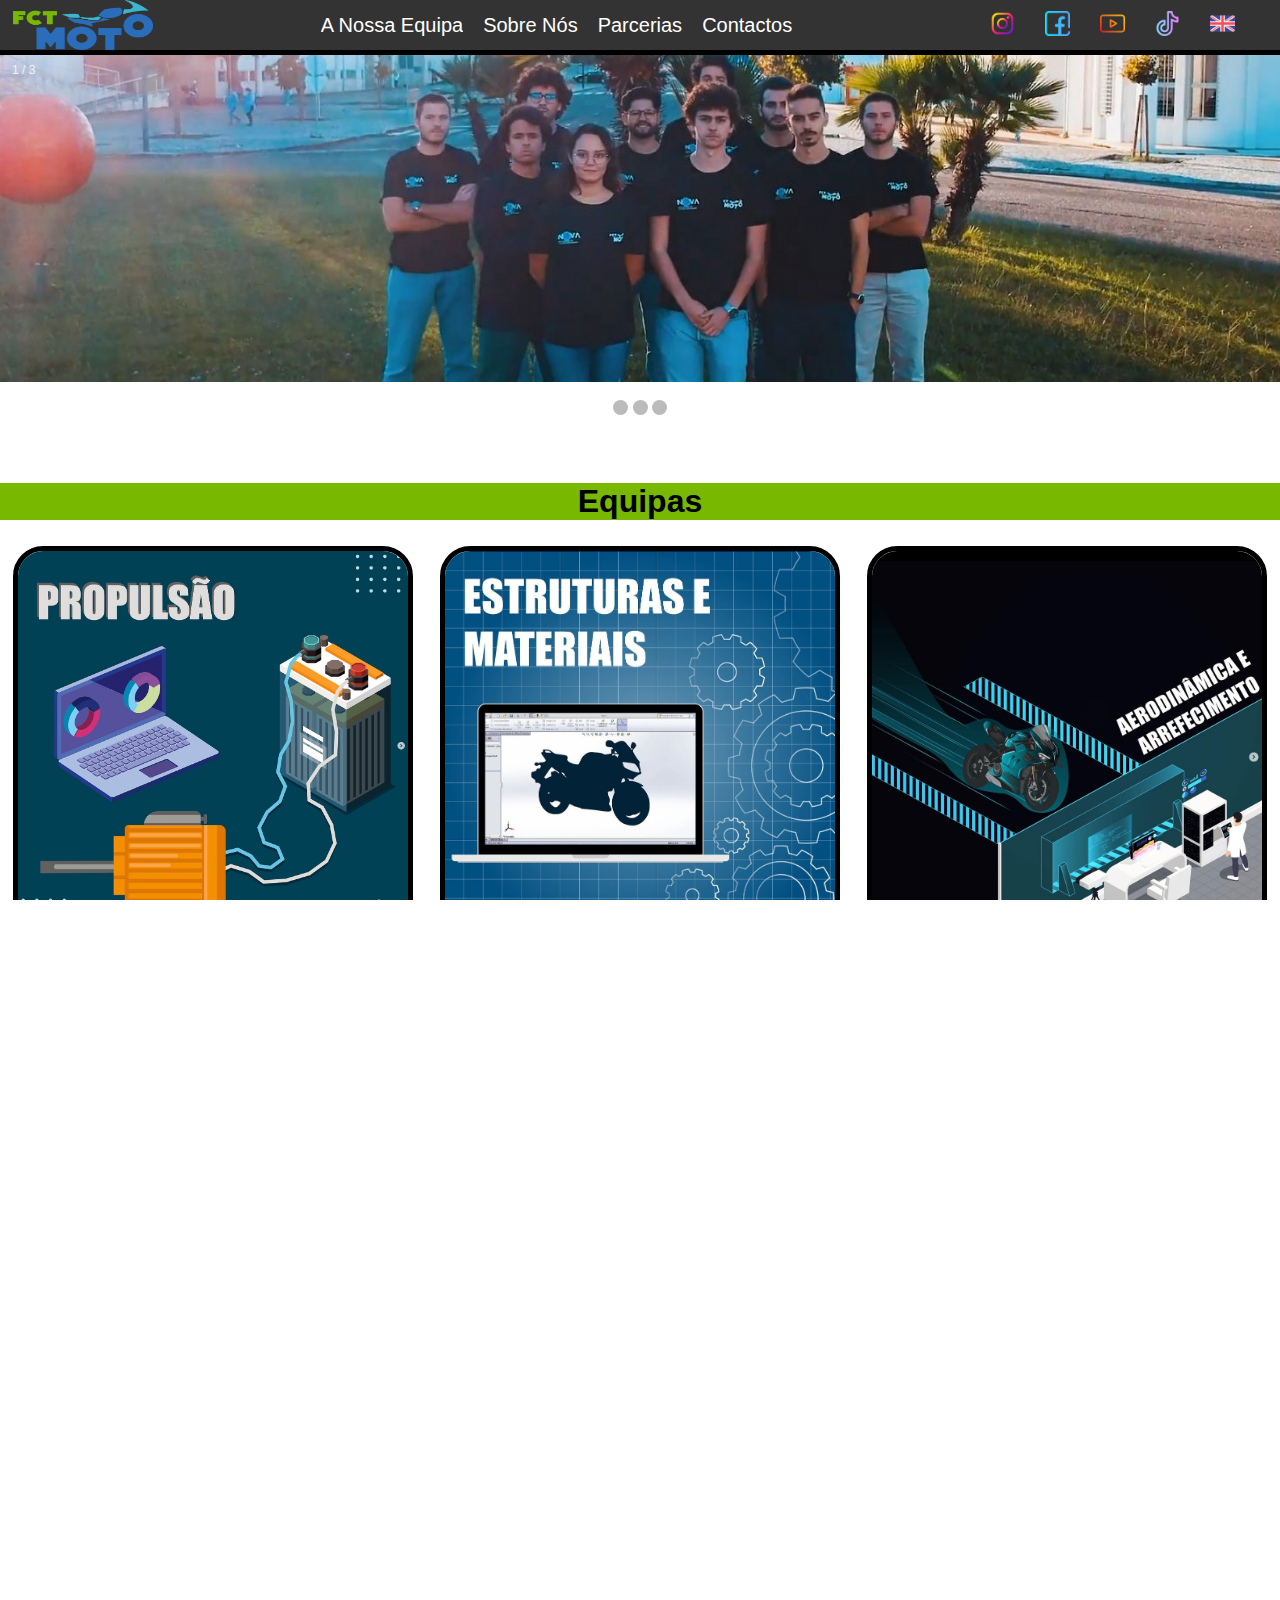
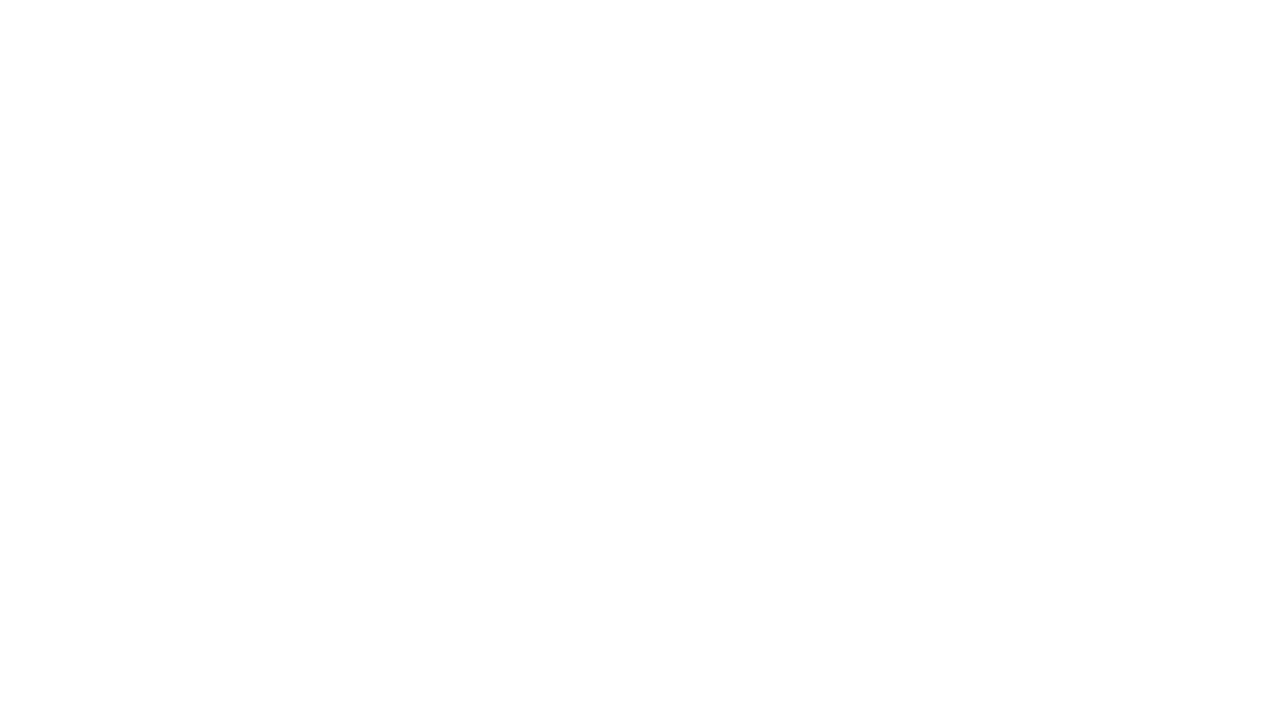
<file: FCT-MOTO/index.html>
<html>
    <head>
        <link rel="stylesheet" href="style.css">
       
    </head>
    <body>
        
        

            <div class="Header">
                <header>
                    <nav>
                            <div class="logo-box">
                            <a class="logo" href="main.html"><img class="img_logo"src="logo1.png"></a>
                            </div>
                            <div class="menu">
                                <ul >
                                    <li id="Equipa" class="first"><a href="team.html">A Nossa Equipa</a></li>
                                    <li><a id="Contactos"  href="main.html">Sobre Nós</a></li>
                                    <li><a id="Parcerias" href="">Parcerias</a></li>
                                    <li><a href="">Contactos</a></li>
                                    
                                </ul>
                            </div>
                            <div class="social-networks">
                            <ul >
                                <li><a href="https://www.instagram.com/fctmotounl/"><img class="social-networks-logo" src="instagram.png"></a></li>
                                <li><a href=""><img class="social-networks-logo" src="facebook.png"></a></li>
                                <li><a href=""><img class="social-networks-logo" src="youtube.png"></a></li>
                                <li><a href="https://www.tiktok.com/@fctmoto"><img class="social-networks-logo" src="tik-tok.png"></a></li>
                                <li><a href=""><img class="social-networks-logo" src="reino-unido.png"></a></li>
                            </ul>
                           </div>
                            
                    </nav> 
                </header>
            </div>
            <div class="slideshow-container">

                <!-- Full-width images with number and caption text -->
                <div class="mySlides fade">
                  <div class="numbertext">1 / 3</div>
                  <img src="fundo.png" style="width:100%",style="height:50px">
                  
                </div>
              
                <div class="mySlides fade">
                  <div class="numbertext">2 / 3</div>
                  <img src="fundo.png" style="width:100%",style="height:50px">                  
                </div>
              
                <div class="mySlides fade">
                  <div class="numbertext">3 / 3</div>
                  <img src="fundo.png" style="width:100%",style="height:50px">                
                </div>
              

              </div>
              <br>
              
              <!-- The dots/circles -->
              <div style="text-align:center">
                <span class="dot" onclick="currentSlide(1)"></span> 
                <span class="dot" onclick="currentSlide(2)"></span> 
                <span class="dot" onclick="currentSlide(3)"></span> 
              </div>
              <script>
                let slideIndex = 0;
                showSlides();

                function showSlides() {
                    let i;
                    let slides = document.getElementsByClassName("mySlides");
                    for (i = 0; i < slides.length; i++) {
                        slides[i].style.display = "none"; 
                    }
                    slideIndex++;
                    if (slideIndex > slides.length) {slideIndex = 1} 
                    slides[slideIndex-1].style.display = "block"; 
                    setTimeout(showSlides, 2000); // Change image every 2 seconds
                }
              </script>
            <div class="content">
                <h1 class="Equipas">Equipas</h1>
                <div class="moldura">
                    <div class="seccao-moldura">
                        <a href="team.html#Propulsão">
                        <img src="Propulsao.png">
                        </a>
                        
                    </div>
                    <div class="seccao-moldura">
                        <a href="team.html#Dinâmica-Estruturas">
                            <img src="Screenshot 2022-07-16 at 19.51.15.png">
                        </a>
                    </div>
                    <div class="seccao-moldura">
                        <a href="team.html#Aerodinâmica-Arrefecimento">
                            <img src="Screenshot 2022-07-16 at 19.51.34.png">
                        </a>
                    </div>
                    
                    
                </div>
                <div class="moldura-baixo">
                    <div class="seccao-moldura">
                        <a href="team.html#Marketing">
                        <img src="Screenshot 2022-07-16 at 19.51.51.png">
                        </a>
                    </div>
                    
                    <div class="seccao-moldura">
                        <a href="team.html#Eletronica">
                            <img src="Screenshot 2022-07-16 at 19.52.07.png">
                        </a>

                    </div>
                    <div class="seccao-moldura">
                        <a href="team.html#Propulsão">
                            <img src="Propulsao.png">
                        </a>
                    </div>
                    
                    
                </div>
            </div>
            <div class="video">
                <h1>Último Vídeo</h1>
                <iframe width="50%" height="450" src="https://www.youtube.com/embed/s0mEyNEo5uc" title="YouTube video player" frameborder="0" allow="accelerometer; autoplay; clipboard-write; encrypted-media; gyroscope; picture-in-picture" allowfullscreen></iframe>

            </div>
            
            
            <div class="footer">
                <div class="big-logo">
                    <a href="main.html">
                        <img src="logo1.png">
                    </a>
                    
                </div>
                <div class="contacts">
                    <h1>Contactos</h1>
                    <div class="flex-contactos">
                        <img src="telefone.png">
                        <p>+351 962448135</p>
                    </div>
                    
                    <div class="flex-contactos">
                        <img src="o-email.png">
                        <p>diogodbraz@icloud.com</p>
                    </div>
                    <div class="flex-contactos">
                        <a href="https://www.instagram.com/fctmotounl/">
                            <img src="instagram.png">
                        </a>
                        <a href=""> 
                            <img src="facebook.png">
                        </a>
                        <a href="https://www.tiktok.com/@fctmoto">
                            <img src="youtube.png">
                        </a>
                        <a href="https://www.tiktok.com/@fctmoto">
                            <img src="tik-tok.png">
                        </a>
                        
                        
                    </div>
                </div>
            </div>
        
    </body>
</html>
</file>
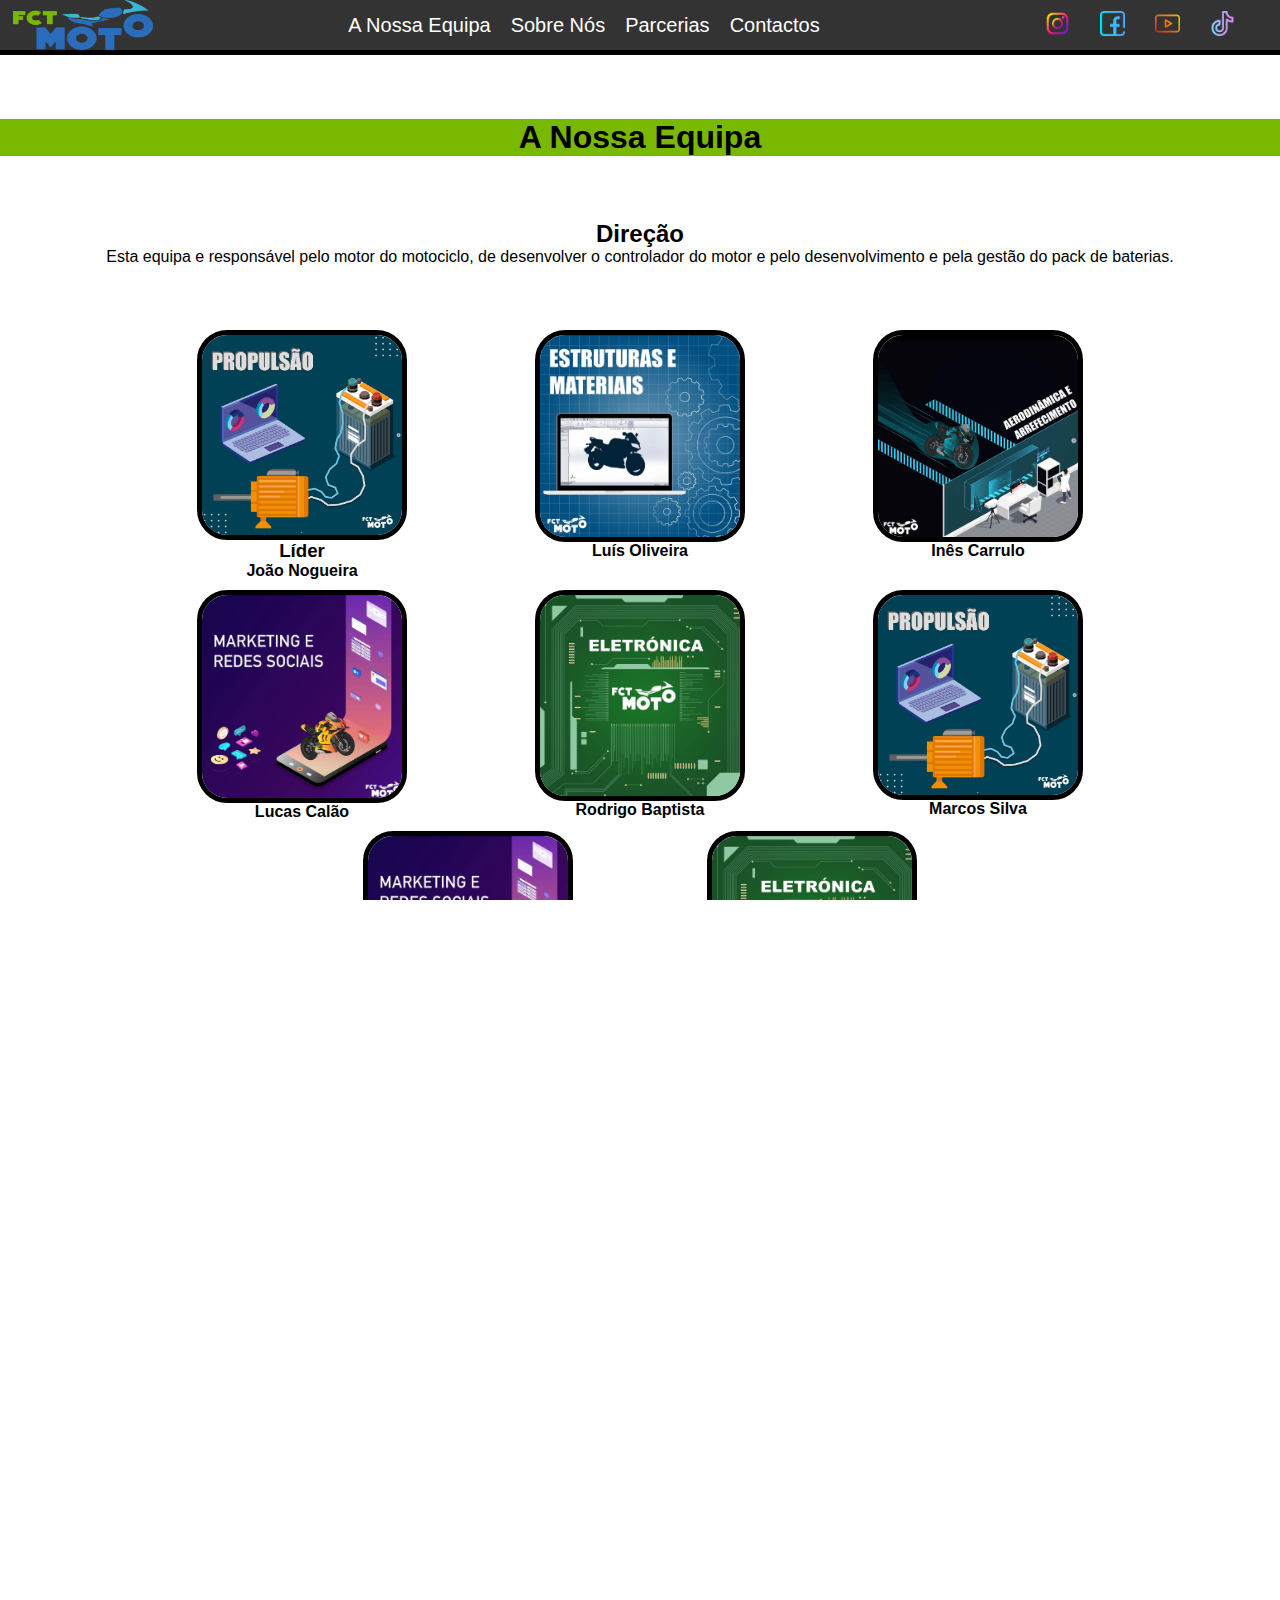
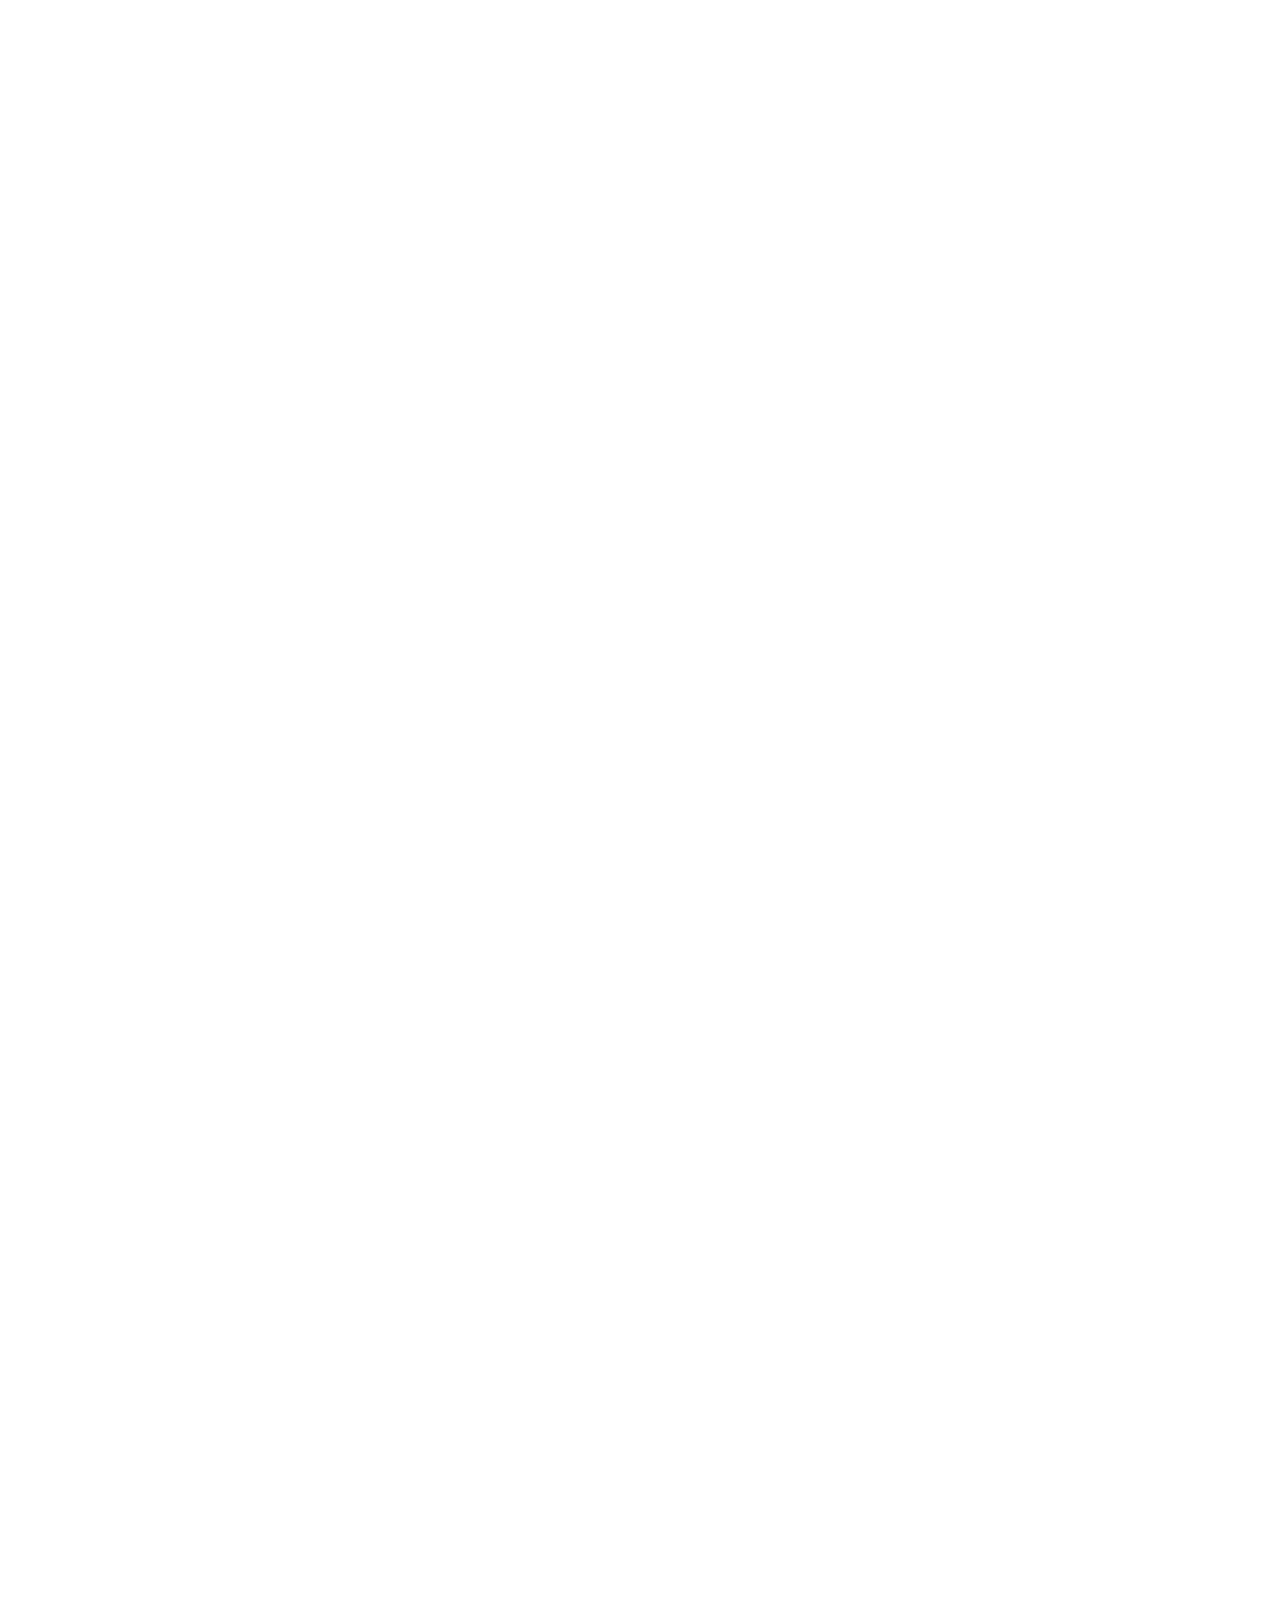
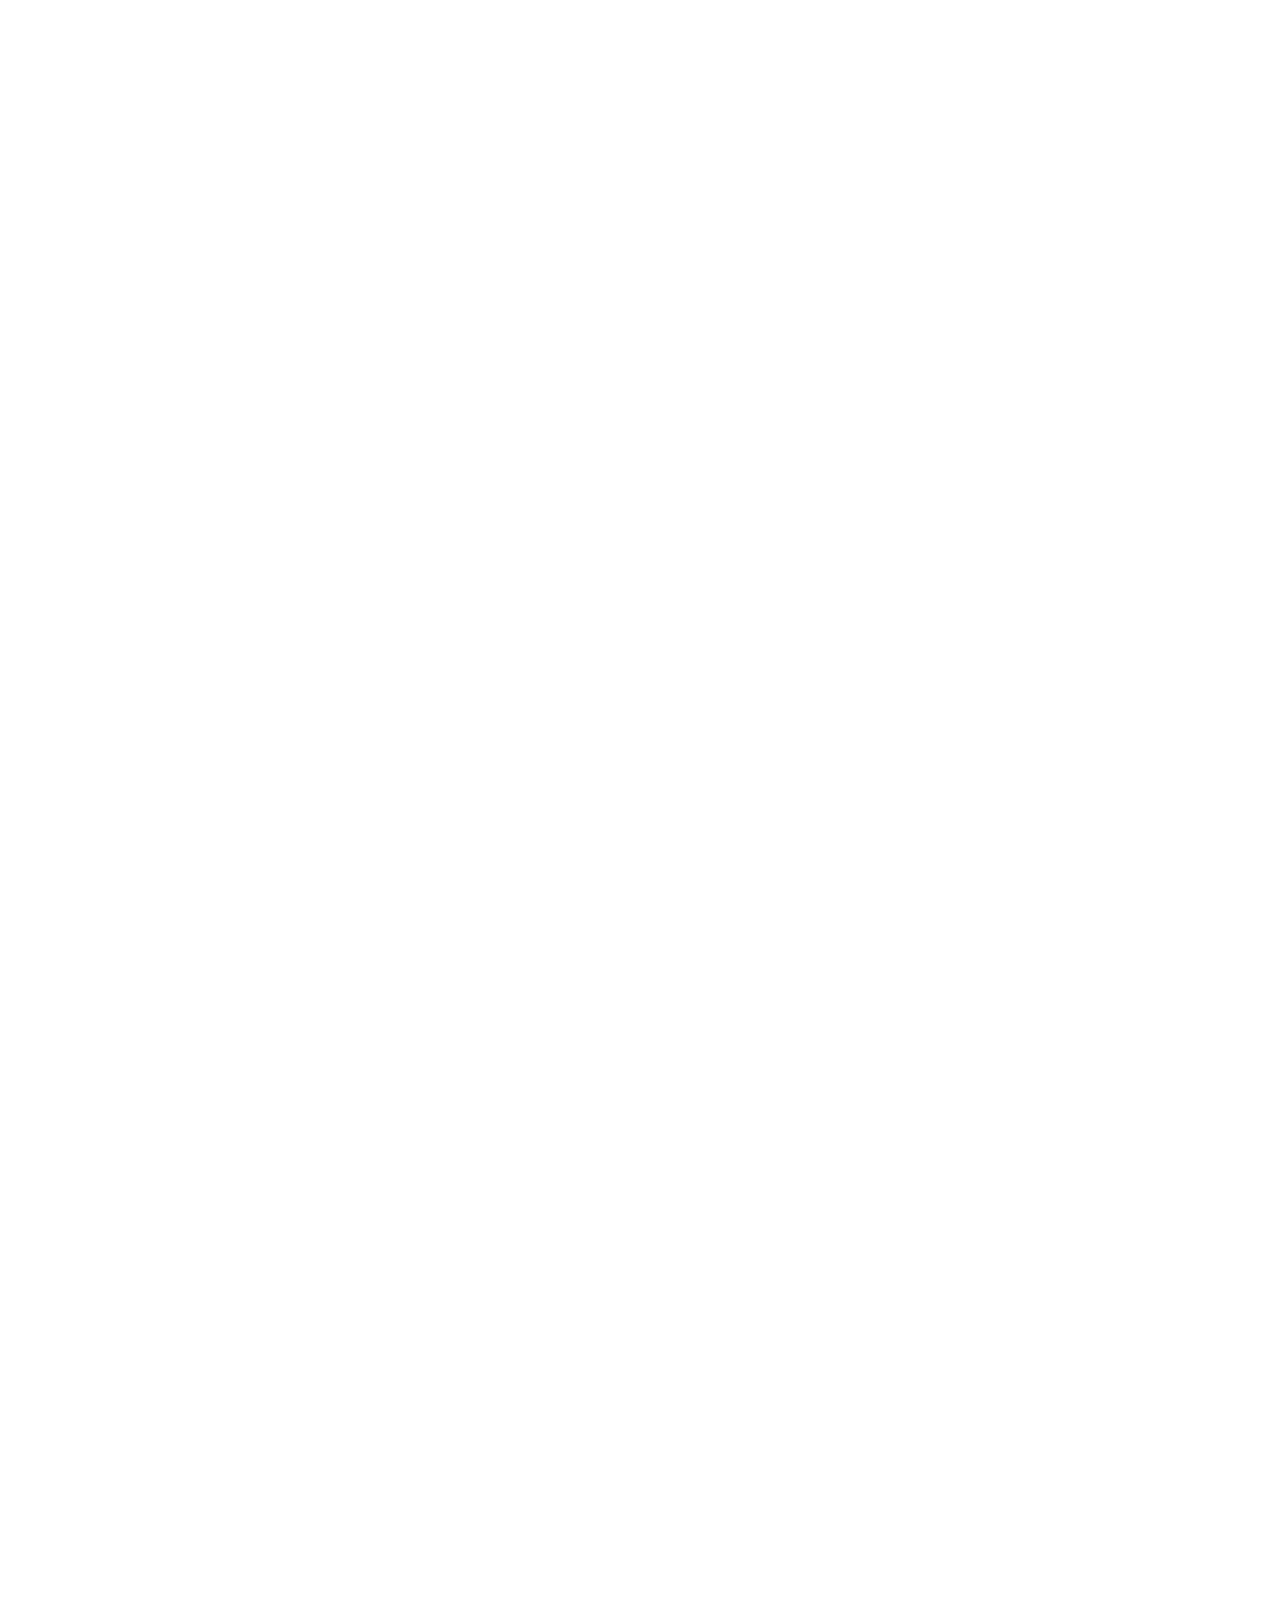
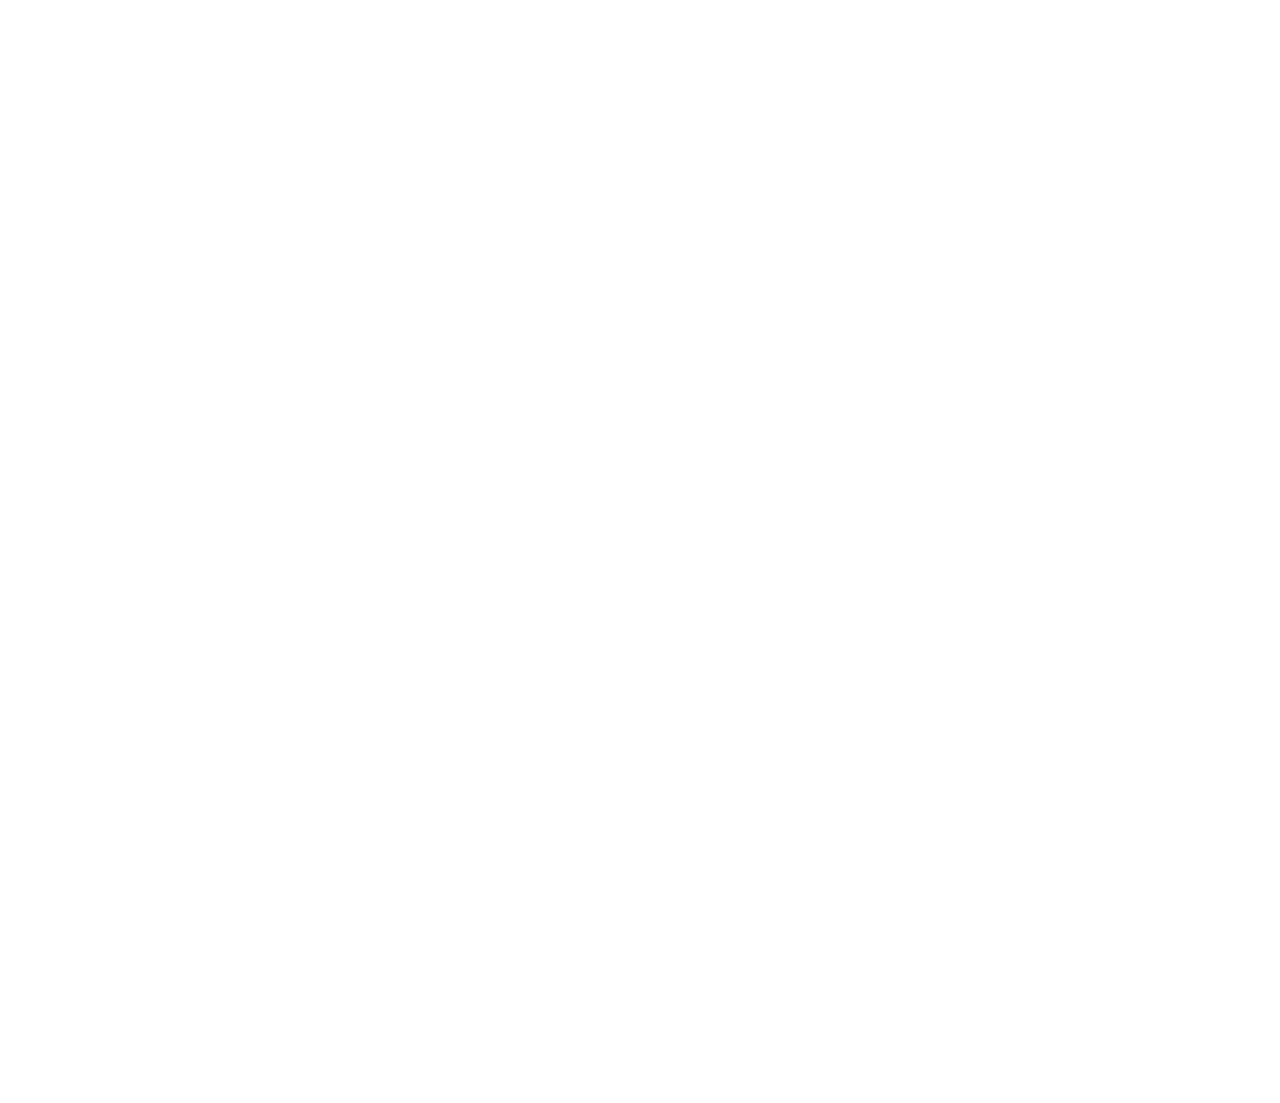
<file: FCT-MOTO/team.html>
<html>
    <head>
        <link rel="stylesheet" href="style.css">
       
    </head>
    <body>
        
        

            <div class="Header">
                <header>
                    <nav>
                            <div class="logo-box">
                            <a class="logo" href="main.html"><img class="img_logo"src="logo1.png"></a>
                            </div>
                            <div class="menu">
                                <ul >
                                    <li id="Equipa" class="first"><a href="#body">A Nossa Equipa</a></li>
                                    <li><a id="Contactos"  href="">Sobre Nós</a></li>
                                    <li><a id="Parcerias" href="">Parcerias</a></li>
                                    <li><a href="">Contactos</a></li>
                                    
                                </ul>
                            </div>
                            <div class="social-networks">
                            <ul >
                                <li><a href=""><img class="social-networks-logo" src="instagram.png"></a></li>
                                <li><a href=""><img class="social-networks-logo" src="facebook.png"></a></li>
                                <li><a href=""><img class="social-networks-logo" src="youtube.png"></a></li>
                                <li><a href=""><img class="social-networks-logo" src="tik-tok.png"></a></li>
                            </ul>
                           </div>
                            
                    </nav> 
                </header>
            </div>
            <div class="content">
                <h1>A Nossa Equipa</h1>
                <div class="Equipas" id="Direcao">
                    <h2>Direção</h2>
                    <p>Esta equipa e responsável pelo motor do motociclo, de desenvolver o controlador do motor e pelo desenvolvimento e pela gestão do pack de baterias.</p>
                    <div class="mol">
                        <div class="sec1">
                            <div class="seccao-moldura">
                                <a href="team.html">
                                <img src="Propulsao.png">
                                </a>
                            </div>
                            <h3>Líder</h3>
                            <h4>João Nogueira</h4>
                        </div>
                        
                        <div class="sec">
                            <div class="seccao-moldura">
                                <a href="team.html">
                                    <img src="Screenshot 2022-07-16 at 19.51.15.png">
                                </a>
                            </div>
                            <h4>Luís Oliveira</h4>
                        </div>
                        <div class="sec3">
                            <div class="seccao-moldura">
                                <a href="team.html">
                                    <img src="Screenshot 2022-07-16 at 19.51.34.png">
                                </a>
                            </div>
                            <h4>Inês Carrulo</h4>
                        </div>
                        
                        
                        
                    </div>
                    <div class="mol-baixo">
                        <div class="sec1">
                            <div class="seccao-moldura">
                                <a href="team.html">
                                <img src="Screenshot 2022-07-16 at 19.51.51.png">
                                </a>
                            </div>
                            <h4>Lucas Calão</h4>
                        </div>
                        <div class="sec">
                            <div class="seccao-moldura">
                                <a href="team.html">
                                    <img src="Screenshot 2022-07-16 at 19.52.07.png">
                                </a>
        
                            </div> 
                            <h4>Rodrigo Baptista</h4>
                        </div>
                      
                        <div class="sec3">
                            <div class="seccao-moldura">
                                <a href="team.html#Propulsão">
                                    <img src="Propulsao.png">
                                </a>
                            </div>
                            <h4>Marcos Silva</h4>
                        </div>
                       
                        
                        
                    </div>
                    <div class="mol1">
                        <div class="sec1">
                            <div class="seccao-moldura">
                                <a href="team.html">
                                <img src="Screenshot 2022-07-16 at 19.51.51.png">
                                </a>
                            </div>
                            <h4>Matias Pereira</h4>
                        </div>

                        <div class="sec3">
                            <div class="seccao-moldura">
                                <a href="team.html">
                                    <img src="Screenshot 2022-07-16 at 19.52.07.png">
                                </a>
        
                            </div>
                            <h4>Ricardo Salgueiro</h4>
                        </div>
                        
                        
                        
                        
                    </div>

                </div>
                <div class="Equipas" id="Propulsão">
                    <h2>Propulsão</h2>
                    <p>Esta equipa e responsável pelo motor do motociclo, de desenvolver o controlador do motor e pelo desenvolvimento e pela gestão do pack de baterias.</p>
                    <div class="mol">
                        <div class="sec1">
                            <div class="seccao-moldura">
                                <a href="team.html">
                                <img src="Propulsao.png">
                                </a>
                            </div>
                            <h3>Líder</h3>
                            <h4>João Nogueira</h4>
                        </div>
                        
                        <div class="sec">
                            <div class="seccao-moldura">
                                <a href="team.html">
                                    <img src="Screenshot 2022-07-16 at 19.51.15.png">
                                </a>
                            </div>
                            <h4>Luís Oliveira</h4>
                        </div>
                        <div class="sec3">
                            <div class="seccao-moldura">
                                <a href="team.html">
                                    <img src="Screenshot 2022-07-16 at 19.51.34.png">
                                </a>
                            </div>
                            <h4>Inês Carrulo</h4>
                        </div>
                        
                        
                        
                    </div>
                    <div class="mol-baixo">
                        <div class="sec1">
                            <div class="seccao-moldura">
                                <a href="team.html">
                                <img src="Screenshot 2022-07-16 at 19.51.51.png">
                                </a>
                            </div>
                            <h4>Lucas Calão</h4>
                        </div>
                        <div class="sec">
                            <div class="seccao-moldura">
                                <a href="team.html">
                                    <img src="Screenshot 2022-07-16 at 19.52.07.png">
                                </a>
        
                            </div> 
                            <h4>Rodrigo Baptista</h4>
                        </div>
                      
                        <div class="sec3">
                            <div class="seccao-moldura">
                                <a href="team.html#Propulsão">
                                    <img src="Propulsao.png">
                                </a>
                            </div>
                            <h4>Marcos Silva</h4>
                        </div>
                       
                        
                        
                    </div>
                    <div class="mol1">
                        <div class="sec1">
                            <div class="seccao-moldura">
                                <a href="team.html">
                                <img src="Screenshot 2022-07-16 at 19.51.51.png">
                                </a>
                            </div>
                            <h4>Matias Pereira</h4>
                        </div>

                        <div class="sec3">
                            <div class="seccao-moldura">
                                <a href="team.html">
                                    <img src="Screenshot 2022-07-16 at 19.52.07.png">
                                </a>
        
                            </div>
                            <h4>Ricardo Salgueiro</h4>
                        </div>
                        
                        
                        
                        
                    </div>

                </div>
                <div class="Equipas" id="Eletronica">
                    <h2>Eletrónica</h2>
                    <p>Esta equipa e responsável pelo motor do motociclo, de desenvolver o controlador do motor e pelo desenvolvimento e pela gestão do pack de baterias.</p>
                    <div class="mol">
                        <div class="sec1">
                            <div class="seccao-moldura">
                                <a href="team.html">
                                <img src="Propulsao.png">
                                </a>
                            </div>
                            <h3>Líder</h3>
                            <h4>João Nogueira</h4>
                        </div>
                        
                        <div class="sec">
                            <div class="seccao-moldura">
                                <a href="team.html">
                                    <img src="Screenshot 2022-07-16 at 19.51.15.png">
                                </a>
                            </div>
                            <h4>Luís Oliveira</h4>
                        </div>
                        <div class="sec3">
                            <div class="seccao-moldura">
                                <a href="team.html">
                                    <img src="Screenshot 2022-07-16 at 19.51.34.png">
                                </a>
                            </div>
                            <h4>Inês Carrulo</h4>
                        </div>
                        
                        
                        
                    </div>
                    <div class="mol-baixo">
                        <div class="sec1">
                            <div class="seccao-moldura">
                                <a href="team.html">
                                <img src="Screenshot 2022-07-16 at 19.51.51.png">
                                </a>
                            </div>
                            <h4>Lucas Calão</h4>
                        </div>
                        <div class="sec">
                            <div class="seccao-moldura">
                                <a href="team.html">
                                    <img src="Screenshot 2022-07-16 at 19.52.07.png">
                                </a>
        
                            </div> 
                            <h4>Rodrigo Baptista</h4>
                        </div>
                      
                        <div class="sec3">
                            <div class="seccao-moldura">
                                <a href="team.html#Propulsão">
                                    <img src="Propulsao.png">
                                </a>
                            </div>
                            <h4>Marcos Silva</h4>
                        </div>
                       
                        
                        
                    </div>
                    <div class="mol1">
                        <div class="sec1">
                            <div class="seccao-moldura">
                                <a href="team.html">
                                <img src="Screenshot 2022-07-16 at 19.51.51.png">
                                </a>
                            </div>
                            <h4>Matias Pereira</h4>
                        </div>

                        <div class="sec3">
                            <div class="seccao-moldura">
                                <a href="team.html">
                                    <img src="Screenshot 2022-07-16 at 19.52.07.png">
                                </a>
        
                            </div>
                            <h4>Ricardo Salgueiro</h4>
                        </div>
                        
                        
                        
                        
                    </div>

                </div>
                <div class="Equipas" id="Aerodinâmica-Arrefecimento">
                    <h2>Aerodinâmica e Arrefecimento</h2>
                    <p>Esta equipa e responsável pelo motor do motociclo, de desenvolver o controlador do motor e pelo desenvolvimento e pela gestão do pack de baterias.</p>
                    <div class="mol">
                        <div class="sec1">
                            <div class="seccao-moldura">
                                <a href="team.html">
                                <img src="Propulsao.png">
                                </a>
                            </div>
                            <h3>Líder</h3>
                            <h4>João Nogueira</h4>
                        </div>
                        
                        <div class="sec">
                            <div class="seccao-moldura">
                                <a href="team.html">
                                    <img src="Screenshot 2022-07-16 at 19.51.15.png">
                                </a>
                            </div>
                            <h4>Luís Oliveira</h4>
                        </div>
                        <div class="sec3">
                            <div class="seccao-moldura">
                                <a href="team.html">
                                    <img src="Screenshot 2022-07-16 at 19.51.34.png">
                                </a>
                            </div>
                            <h4>Inês Carrulo</h4>
                        </div>
                        
                        
                        
                    </div>
                    <div class="mol-baixo">
                        <div class="sec1">
                            <div class="seccao-moldura">
                                <a href="team.html">
                                <img src="Screenshot 2022-07-16 at 19.51.51.png">
                                </a>
                            </div>
                            <h4>Lucas Calão</h4>
                        </div>
                        <div class="sec">
                            <div class="seccao-moldura">
                                <a href="team.html">
                                    <img src="Screenshot 2022-07-16 at 19.52.07.png">
                                </a>
        
                            </div> 
                            <h4>Rodrigo Baptista</h4>
                        </div>
                      
                        <div class="sec3">
                            <div class="seccao-moldura">
                                <a href="team.html#Propulsão">
                                    <img src="Propulsao.png">
                                </a>
                            </div>
                            <h4>Marcos Silva</h4>
                        </div>
                       
                        
                        
                    </div>
                    <div class="mol1">
                        <div class="sec1">
                            <div class="seccao-moldura">
                                <a href="team.html">
                                <img src="Screenshot 2022-07-16 at 19.51.51.png">
                                </a>
                            </div>
                            <h4>Matias Pereira</h4>
                        </div>

                        <div class="sec3">
                            <div class="seccao-moldura">
                                <a href="team.html">
                                    <img src="Screenshot 2022-07-16 at 19.52.07.png">
                                </a>
        
                            </div>
                            <h4>Ricardo Salgueiro</h4>
                        </div>
                        
                        
                        
                        
                    </div>

                </div>
               
                <div class="Equipas" id="Dinâmica-Estruturas">
                    <h2>Dinâmica e Estruturas</h2>
                    <p>Esta equipa e responsável pelo motor do motociclo, de desenvolver o controlador do motor e pelo desenvolvimento e pela gestão do pack de baterias.</p>
                    <div class="mol">
                        <div class="sec1">
                            <div class="seccao-moldura">
                                <a href="team.html">
                                <img src="Propulsao.png">
                                </a>
                            </div>
                            <h3>Líder</h3>
                            <h4>João Nogueira</h4>
                        </div>
                        
                        <div class="sec">
                            <div class="seccao-moldura">
                                <a href="team.html">
                                    <img src="Screenshot 2022-07-16 at 19.51.15.png">
                                </a>
                            </div>
                            <h4>Luís Oliveira</h4>
                        </div>
                        <div class="sec3">
                            <div class="seccao-moldura">
                                <a href="team.html">
                                    <img src="Screenshot 2022-07-16 at 19.51.34.png">
                                </a>
                            </div>
                            <h4>Inês Carrulo</h4>
                        </div>
                        
                        
                        
                    </div>
                    <div class="mol-baixo">
                        <div class="sec1">
                            <div class="seccao-moldura">
                                <a href="team.html">
                                <img src="Screenshot 2022-07-16 at 19.51.51.png">
                                </a>
                            </div>
                            <h4>Lucas Calão</h4>
                        </div>
                        <div class="sec">
                            <div class="seccao-moldura">
                                <a href="team.html">
                                    <img src="Screenshot 2022-07-16 at 19.52.07.png">
                                </a>
        
                            </div> 
                            <h4>Rodrigo Baptista</h4>
                        </div>
                      
                        <div class="sec3">
                            <div class="seccao-moldura">
                                <a href="team.html#Propulsão">
                                    <img src="Propulsao.png">
                                </a>
                            </div>
                            <h4>Marcos Silva</h4>
                        </div>
                       
                        
                        
                    </div>
                    <div class="mol1">
                        <div class="sec1">
                            <div class="seccao-moldura">
                                <a href="team.html">
                                <img src="Screenshot 2022-07-16 at 19.51.51.png">
                                </a>
                            </div>
                            <h4>Matias Pereira</h4>
                        </div>

                        <div class="sec3">
                            <div class="seccao-moldura">
                                <a href="team.html">
                                    <img src="Screenshot 2022-07-16 at 19.52.07.png">
                                </a>
        
                            </div>
                            <h4>Ricardo Salgueiro</h4>
                        </div>
                        
                        
                        
                        
                    </div>

                </div>
               
                <div class="Equipas" id="Marketing">
                    <h2>Marketing e Redes Sociais</h2>
                    <p>Esta equipa e responsável pelo motor do motociclo, de desenvolver o controlador do motor e pelo desenvolvimento e pela gestão do pack de baterias.</p>
                    <div class="mol">
                        <div class="sec1">
                            <div class="seccao-moldura">
                                <a href="team.html">
                                <img src="Propulsao.png">
                                </a>
                            </div>
                            <h3>Líder</h3>
                            <h4>João Nogueira</h4>
                        </div>
                        
                        <div class="sec">
                            <div class="seccao-moldura">
                                <a href="team.html">
                                    <img src="Screenshot 2022-07-16 at 19.51.15.png">
                                </a>
                            </div>
                            <h4>Luís Oliveira</h4>
                        </div>
                        <div class="sec3">
                            <div class="seccao-moldura">
                                <a href="team.html">
                                    <img src="Screenshot 2022-07-16 at 19.51.34.png">
                                </a>
                            </div>
                            <h4>Inês Carrulo</h4>
                        </div>
                        
                        
                        
                    </div>
                    <div class="mol-baixo">
                        <div class="sec1">
                            <div class="seccao-moldura">
                                <a href="team.html">
                                <img src="Screenshot 2022-07-16 at 19.51.51.png">
                                </a>
                            </div>
                            <h4>Lucas Calão</h4>
                        </div>
                        <div class="sec">
                            <div class="seccao-moldura">
                                <a href="team.html">
                                    <img src="Screenshot 2022-07-16 at 19.52.07.png">
                                </a>
        
                            </div> 
                            <h4>Rodrigo Baptista</h4>
                        </div>
                      
                        <div class="sec3">
                            <div class="seccao-moldura">
                                <a href="team.html#Propulsão">
                                    <img src="Propulsao.png">
                                </a>
                            </div>
                            <h4>Marcos Silva</h4>
                        </div>
                       
                        
                        
                    </div>
                    <div class="mol1">
                        <div class="sec1">
                            <div class="seccao-moldura">
                                <a href="team.html">
                                <img src="Screenshot 2022-07-16 at 19.51.51.png">
                                </a>
                            </div>
                            <h4>Matias Pereira</h4>
                        </div>

                        <div class="sec3">
                            <div class="seccao-moldura">
                                <a href="team.html">
                                    <img src="Screenshot 2022-07-16 at 19.52.07.png">
                                </a>
        
                            </div>
                            <h4>Ricardo Salgueiro</h4>
                        </div>
                        
                        
                        
                        
                    </div>

                </div>

            </div>

            <footer>
            <div class="footer">
                <div class="big-logo">
                    <img src="logo1.png">
                </div>
                <div class="contacts">
                    <h1>Contactos</h1>
                    <div class="flex-contactos">
                        <img src="telefone.png">
                        <p>+351 962448135</p>
                    </div>
                    
                    <div class="flex-contactos">
                        <img src="o-email.png">
                        <p>diogodbraz@icloud.com</p>
                    </div>
                    <div class="flex-contactos">
                        <a href="">
                            <img src="instagram.png">
                        </a>
                        <a href=""> 
                            <img src="facebook.png">
                        </a>
                        <a href="">
                            <img src="youtube.png">
                        </a>
                        
                        
                        
                    </div>
                </div>
            </div>
        </footer>
    </body>
</html>
</file>
<file: FCT-MOTO/style.css>
*{
    margin: 0;
    padding: 0;
    padding-bottom: 0;
    overflow-y: scroll;
    overflow-x: hidden;
    font-family: sans-serif;
    
    
}
nav{
    
    width: 100%;
    height:fit-content;
    align-items: center;
    text-decoration: none;
    display: flex;
    border-bottom:5px solid black;  
    background-color: rgb(51, 51, 51);
    
}
.body{
    background-color:rgb(46, 38,50);
}
.Header{
    background-color: rgb(51, 51, 51); 
}
header{
    background-color:rgb(51, 51, 51) ;
}
.img_logo{
    
    width: 140px;
    height: 50px;
    background-color: rgb(51, 51, 51);
}
.menu ul{
    width: max-content;
    display: flex;
    height: 200%;
    align-items: center;
    
}
.logo-box{
    margin-left: 1%;
    justify-content: left;
    font-size: 20px;
    width: max-content;
    
}
.logo{
    text-decoration: none;
    align-items: left;
    font-style: none;
    color: white;
    font-family: 'Franklin Gothic Medium', 'Arial Narrow', Arial, sans-serif;
}
html, body {
    position:fixed;
    top:0;
    bottom:0;
    left:0;
    right:0;
}
.menu{
    width: fit-content;
    margin-left: auto;
    
}
.menu li{
    margin: 0px;
    text-decoration: none;
    font-size: 20px;
    width: max-content;
    display: flex;
    padding-left: 10px;
    padding-right: 10px;
    
    text-align: center;
    font-style: none;
    color: white;
    height: 200%;
    align-items: center;
}  
.menu li .first{
    margin-left: 50px;
    
}
.menu li a{ 
    
    display:flex;
    text-decoration: none;
    color: white;
    font-style: none;
    text-align: center;
    
}
.menu li #Parcerias:hover{
    color:rgb(0,222, 255)
}
.menu li #contactos:hover{
    color: rgb(0, 128, 255);
}
.menu li :hover{
    opacity: 50%;
    color: rgb(121, 184, 1);
    padding: 0;
}

a{
    font-style: none;
}
.social-networks{
    margin-right: 3.5%;
    margin-left: auto;
}
.social-networks ul{
    display: flex;
    float:right;
    
}
.social-networks li{
    margin-left: 30px;
}
.social-networks-logo{
    width: 25px;
    height: 25px;
    
}
.content{
    width: 100%;
    align-items: center;
    justify-content: center;
    align-content: center;
    margin-left: auto;
    margin-right: auto;
    
}
.content h1{
    text-align: center;
    margin-top: 5%;
    background-color: rgb(121, 184, 1);
}
.titulos{
    text-align: center;
    margin-top: 30px;
}
.pagina_principal{
    text-align: center;
    justify-content: center;
    

    
}
.moldura{
    padding-top: 2%;
    justify-items: center;
    align-content: center;
    width:100%;
    height: auto;
    display: flex;
    margin-left: auto;
    
    
    
    
    
}
.Equipas{
    text-align: center;
    width: 100%;
    margin-top: 5%;
   
}

.moldura-baixo{
    padding-top: 5%;
    justify-items: center;
    align-content: center;
    width:100%;
    height: auto;
    display: flex;
    margin-left: auto;
    margin-right: auto;
   
    padding-bottom: 2%;   
}
.seccao-moldura{
    margin-right: auto;
    position: relative;
    
    border: solid 5px black;
    border-radius: 8mm;
    height: max-content;
    width: 400px;
    
    margin-left: auto;
}
.seccao-moldura:hover{
    opacity: 0.6;
}
.seccao-moldura img{
    width: 390px;
}


.moldura .cima{
    
    display: flex;
    justify-content: center;
    align-items: center;
    padding-left: 20px;
    padding-bottom: 20px;
    
}
.moldura .cima picture{
    margin-right: 50px;
}
.moldura .baixo{
   
    display: flex;   
}
.moldura .baixo picture{
    padding-right:9% ;
}
.mol {
    display: flex;
    padding-left: auto;
    padding-right: auto;
    margin-top: 5%;

}
.mol .sec {
    margin-left: 10%;
}
.mol .sec1{
    margin-left: auto;
}
.mol .sec3{
    margin-left: 10%;
    margin-right:auto;
}
.mol img{
    width: 200px;
}
.mol .seccao-moldura{
    width: fit-content;
    margin-left: auto;
    margin-right: auto;
}
.mol-baixo {
    display: flex;

}
.mol-baixo {
    display: flex;
    padding-left: auto;
    padding-right: auto;

}
.mol-baixo .sec {
    margin-left: 10%;
}
.mol-baixo .sec1{
    margin-left: auto;
}
.mol-baixo .sec3{
    margin-left: 10%;
    margin-right: auto;
}
.mol-baixo img{
    width: 200px;
}
.mol1 {
    display: flex;
    padding-left: auto;
    padding-right: auto;

}
.mol1 .sec {
    margin-left: 10.5%;
}
.mol1 .sec1{
    margin-left:auto;
}
.mol1 .sec3{
    margin-left: 10.5%;
    margin-right: auto;
}
.mol1 img{
    width: 200px;
}
.mol1 .seccao-moldura{
    width: fit-content;
    margin-top: 5%;
}
.mol-baixo .seccao-moldura{
    margin-top: 5%;
    width: fit-content;
    margin-left: auto;
    margin-right: auto;
}
body{
    align-content: center;
    max-width: 2400px;
    width: 100%;
    margin-left: auto;
    margin-right: auto;

}
.footer{
    margin-top: 10%;
    
    background-color: rgb(51, 51, 51);
    width: 100%;
    height: auto;
    display: flex;
    
    
}
.footer .big-logo{
    margin-top: auto;
    margin-bottom: auto;
    margin-left: 5%;
    
}
.footer .big-logo img{
    
    margin-left: auto;
    margin-right: auto;
    width: 300px;
   
}
.footer .contacts{
    margin-left: auto;
    margin-right: 5%;
    width: fit-content;

    
    
    
}
.footer .contacts h1{
    color: white;
    vertical-align: top;
    padding-bottom: 5px;
}

.contacts img{
    width: 30px;
}
.flex-contactos{
   padding-bottom: 10%;
    display: flex;
    
    
}
.flex-contactos img{
    padding-right: 5%;
}
.flex-contactos p{
    color: white;
    padding-top: 4%;
    
}
.flex-contactos a{
    margin-right: 10%;
}
.video h1{
    text-align: center;
}
.video iframe{
    margin-left: 25%;
    margin-top: 5%;
  
}
* {box-sizing:border-box}

/* Slideshow container */
.slideshow-container {
  max-width: 100%;
  position: relative;
  margin: auto;
  max-height: 500px;
  overflow: hidden;
}

/* Hide the images by default */
.mySlides {
  display: none;
}

/* Next & previous buttons */
.prev, .next {
  cursor: pointer;
  position: absolute;
  top: 50%;
  width: auto;
  margin-top: -22px;
  padding: 16px;
  color: white;
  font-weight: bold;
  font-size: 18px;
  transition: 0.6s ease;
  border-radius: 0 3px 3px 0;
  user-select: none;
}

/* Position the "next button" to the right */
.next {
  right: 0;
  border-radius: 3px 0 0 3px;
}

/* On hover, add a black background color with a little bit see-through */
.prev:hover, .next:hover {
  background-color: rgba(0,0,0,0.8);
}

/* Caption text */
.text {
  color: #f2f2f2;
  font-size: 15px;
  padding: 8px 12px;
  position: absolute;
  bottom: 8px;
  width: 100%;
  text-align: center;
}

/* Number text (1/3 etc) */
.numbertext {
  color: #f2f2f2;
  font-size: 12px;
  padding: 8px 12px;
  position: absolute;
  top: 0;
}

/* The dots/bullets/indicators */
.dot {
  cursor: pointer;
  height: 15px;
  width: 15px;
  background-color: #bbb;
  border-radius: 50%;
  display: inline-block;
  transition: background-color 0.6s ease;
}

.active, .dot:hover {
  background-color: #717171;
}

/* Fading animation */
.fade {
  animation-name: fade;
  animation-duration: 1.5s;
}
footer{
vertical-align: bottom;
   left: 0;
   bottom: 0;
   width: 100%;
   z-index: 3;
}

@keyframes fade {
  from {opacity: .4} 
  to {opacity: 1}
}
@media only screen and (max-width: 850px) {
    .social-networks{
        display: none;
    }
    .footer .big-logo img{
        width: 50px;
        margin-top: 10%;

    }
    .footer .big-logo{
        width: 100px;
    }
    .menu li{
        font-size: 15px;
    }
    .moldura{
        display: contents;
    }
    .moldura-baixo{
        display: contents;
    }
    
  }
 @media only screen and (max-width: 1080px) {
    .footer .big-logo img{
        width: 200px;
        margin-top: 10%;

    }
    .footer .big-logo{
        width: 200px;
    }
    .footer .contacts{
        margin-left: 10%;
    }
    
    
  }
</file>
